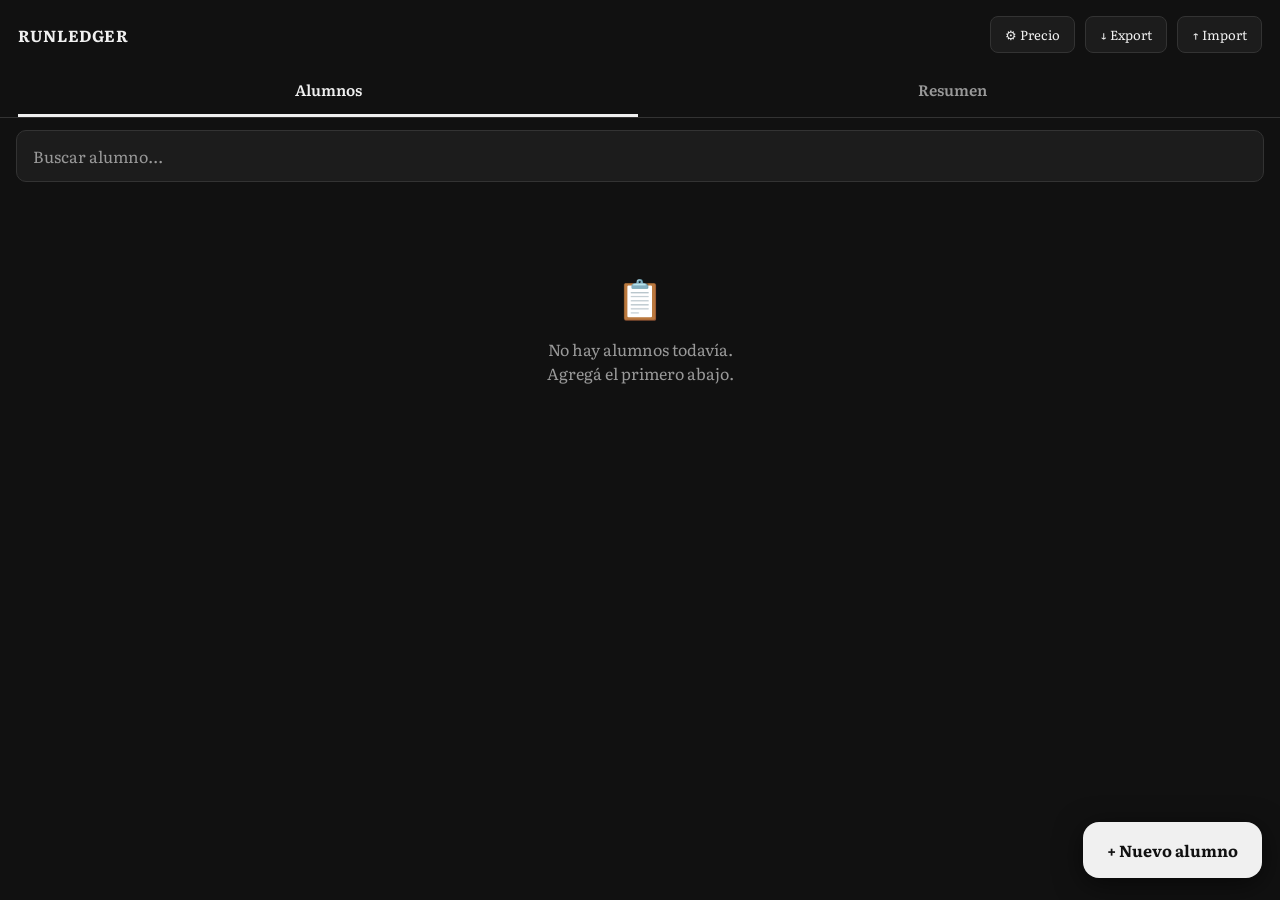
<file: runledger.html>
<!DOCTYPE html>
<html lang="es">
<head>
<meta charset="UTF-8">
<meta name="viewport" content="width=device-width, initial-scale=1.0">
<title>RunLedger</title>
<link rel="preconnect" href="https://fonts.googleapis.com">
<link href="https://fonts.googleapis.com/css2?family=Literata:wght@400;600;700&family=DM+Mono:wght@400;500&display=swap" rel="stylesheet">
<style>
:root {
  --bg:       #111111;
  --surface:  #1c1c1c;
  --surface2: #242424;
  --border:   #333;
  --text:     #f0f0f0;
  --muted:    #999;
  --green:    #4ade80;
  --yellow:   #fbbf24;
  --red:      #f87171;
  --accent:   #f0f0f0;
}

* { box-sizing: border-box; margin: 0; padding: 0; }

body {
  background: var(--bg);
  color: var(--text);
  font-family: 'Literata', Georgia, serif;
  font-size: 17px;
  line-height: 1.5;
  min-height: 100vh;
  padding-bottom: 100px;
}

/* ── HEADER ── */
header {
  background: var(--bg);
  border-bottom: 1px solid var(--border);
  position: sticky;
  top: 0;
  z-index: 20;
  padding: 16px 18px 0;
}

.topbar {
  display: flex;
  align-items: center;
  justify-content: space-between;
  margin-bottom: 14px;
}

.app-name {
  font-family: 'Literata', serif;
  font-size: 1rem;
  font-weight: 700;
  letter-spacing: .04em;
  color: var(--text);
}

.header-actions {
  display: flex;
  gap: 10px;
}

.icon-btn {
  background: var(--surface);
  border: 1px solid var(--border);
  color: var(--text);
  border-radius: 8px;
  padding: 8px 14px;
  font-size: .82rem;
  font-family: 'Literata', serif;
  cursor: pointer;
  transition: background .15s;
  display: flex;
  align-items: center;
  gap: 6px;
}
.icon-btn:hover { background: var(--surface2); }

/* ── TABS ── */
.tabs {
  display: flex;
  gap: 4px;
}

.tab {
  flex: 1;
  text-align: center;
  padding: 12px 0;
  font-size: .95rem;
  font-family: 'Literata', serif;
  font-weight: 600;
  color: var(--muted);
  cursor: pointer;
  border-bottom: 3px solid transparent;
  transition: color .2s, border-color .2s;
  user-select: none;
}

.tab.active {
  color: var(--text);
  border-bottom-color: var(--accent);
}

/* ── SECTIONS ── */
.section { display: none; }
.section.active { display: block; }

/* ── LISTA ALUMNOS ── */
#lista {
  padding: 12px 16px;
  display: flex;
  flex-direction: column;
  gap: 2px;
}

.card {
  background: var(--surface);
  border: 1px solid var(--border);
  border-radius: 12px;
  display: flex;
  align-items: center;
  gap: 12px;
  padding: 14px 16px;
  animation: fadeUp .2s ease both;
}

@keyframes fadeUp {
  from { opacity: 0; transform: translateY(6px); }
  to   { opacity: 1; transform: translateY(0); }
}

/* Punto de estado */
.indicador {
  width: 10px;
  height: 10px;
  border-radius: 50%;
  flex-shrink: 0;
}
.verde    { background: var(--green); }
.amarillo { background: var(--yellow); }
.rojo     { background: var(--red); }

/* Nombre */
.nombre {
  flex: 1;
  font-size: 1.05rem;
  font-weight: 600;
  white-space: nowrap;
  overflow: hidden;
  text-overflow: ellipsis;
  min-width: 0;
}

/* Botones de acción en fila */
.card-actions {
  display: flex;
  gap: 6px;
  flex-shrink: 0;
}

.card-btn {
  width: 110px;
  padding: 9px 0;
  border-radius: 8px;
  border: none;
  font-family: 'Literata', serif;
  font-size: .85rem;
  font-weight: 700;
  cursor: pointer;
  transition: opacity .15s, transform .1s;
  white-space: nowrap;
  text-align: center;
}
.card-btn:active { transform: scale(.95); }

/* Pago */
.card-btn.pagar { background: rgba(74,222,128,.18); color: var(--green); }
.card-btn.pagar:hover { opacity: .8; }
.card-btn.pagar.done {
  background: #222;
  color: #444;
  cursor: default;
}
.card-btn.pagar.done:hover { opacity: 1; }

/* Plan */
.card-btn.plan { background: rgba(167,139,250,.18); color: #c4b5fd; }
.card-btn.plan:hover { opacity: .8; }
.card-btn.plan.done {
  background: #222;
  color: #444;
  cursor: default;
}
.card-btn.plan.done:hover { opacity: 1; }

/* Eliminar */
.card-btn.eliminar {
  width: auto;
  padding: 9px 12px;
  background: transparent;
  color: #444;
  font-weight: 400;
  font-size: .8rem;
}
.card-btn.eliminar:hover { color: var(--red); }

/* ── BUSCADOR ── */
.buscar-wrap {
  padding: 12px 16px 4px;
}

#buscar {
  width: 100%;
  background: var(--surface);
  border: 1px solid var(--border);
  border-radius: 10px;
  padding: 13px 16px;
  font-family: 'Literata', serif;
  font-size: 1rem;
  color: var(--text);
  outline: none;
  transition: border-color .2s;
}
#buscar:focus { border-color: #555; }
#buscar::placeholder { color: var(--muted); }
#buscar::-webkit-search-cancel-button { cursor: pointer; }
.empty {
  text-align: center;
  padding: 70px 24px;
  color: var(--muted);
  font-size: 1rem;
}
.empty-icon { font-size: 2.4rem; display: block; margin-bottom: 12px; }

/* ── FAB ── */
#btn-agregar {
  position: fixed;
  bottom: 22px;
  right: 18px;
  background: var(--accent);
  color: #111;
  border: none;
  border-radius: 16px;
  padding: 16px 24px;
  font-family: 'Literata', serif;
  font-size: 1rem;
  font-weight: 700;
  cursor: pointer;
  box-shadow: 0 6px 28px rgba(0,0,0,.55);
  transition: transform .15s, box-shadow .15s;
  z-index: 30;
}
#btn-agregar:hover { transform: translateY(-2px); box-shadow: 0 8px 32px rgba(0,0,0,.65); }
#btn-agregar:active { transform: scale(.97); }

/* ── RESUMEN ── */
#resumen-content {
  padding: 20px 16px 40px;
}

/* Hoja de papel */
.resumen-papel {
  background: #f9f8f6;
  border-radius: 16px;
  padding: 28px 24px 32px;
  color: #1a1a1a;
  box-shadow: 0 2px 16px rgba(0,0,0,.35);
  position: relative;
  overflow: hidden;
}

/* Línea decorativa superior tipo membrete */
.resumen-papel::before {
  content: '';
  position: absolute;
  top: 0; left: 0; right: 0;
  height: 4px;
  background: linear-gradient(90deg, #1a1a1a 60%, transparent);
}

/* Cabecera del papel */
.r-header {
  display: flex;
  justify-content: space-between;
  align-items: flex-start;
  margin-bottom: 24px;
  padding-bottom: 20px;
  border-bottom: 1.5px solid #1a1a1a;
}

.r-header-left {}

.r-titulo {
  font-size: 1.25rem;
  font-weight: 700;
  color: #1a1a1a;
  line-height: 1.2;
}

.r-subtitulo {
  font-size: .82rem;
  color: #888;
  margin-top: 3px;
}

.r-header-right {
  text-align: right;
}

.r-mes {
  font-size: .78rem;
  color: #888;
  text-transform: uppercase;
  letter-spacing: .07em;
}

.r-mes-valor {
  font-size: 1rem;
  font-weight: 700;
  color: #1a1a1a;
  margin-top: 2px;
}

/* Sección dentro del papel */
.r-seccion {
  margin-bottom: 24px;
}

.r-seccion-titulo {
  font-size: .7rem;
  font-weight: 700;
  color: #aaa;
  text-transform: uppercase;
  letter-spacing: .1em;
  margin-bottom: 10px;
}

.r-fila {
  display: flex;
  justify-content: space-between;
  align-items: baseline;
  padding: 9px 0;
  border-bottom: 1px solid #e8e6e1;
}
.r-fila:last-of-type { border-bottom: none; }

.r-fila-label {
  font-size: .95rem;
  color: #555;
}

.r-fila-valor {
  font-size: 1rem;
  font-weight: 700;
  color: #1a1a1a;
}

/* Colores sobre fondo blanco — bien contrastados */
.r-fila-valor.verde    { color: #16a34a; }
.r-fila-valor.rojo     { color: #dc2626; }
.r-fila-valor.amarillo { color: #b45309; }
.r-fila-valor.violeta  { color: #7c3aed; }

/* Fila destacada (ingreso real) */
.r-fila.destacada .r-fila-label {
  font-weight: 700;
  color: #1a1a1a;
  font-size: 1rem;
}
.r-fila.destacada .r-fila-valor {
  font-size: 1.25rem;
}

/* Barra de progreso sobre papel */
.r-progress-wrap {
  background: #e0ddd8;
  border-radius: 99px;
  height: 5px;
  margin: 14px 0 5px;
  overflow: hidden;
}
.r-progress-bar {
  height: 100%;
  border-radius: 99px;
  transition: width .5s ease;
}
.r-progress-label {
  font-size: .75rem;
  color: #999;
  text-align: right;
}

/* Divisor entre secciones */
.r-divisor {
  border: none;
  border-top: 1px dashed #d0cdc8;
  margin: 20px 0;
}

/* ── MODAL ── */
.overlay {
  display: none;
  position: fixed;
  inset: 0;
  background: rgba(0,0,0,.75);
  z-index: 40;
  align-items: flex-end;
  justify-content: center;
}
.overlay.open { display: flex; }

.modal {
  background: var(--surface);
  border: 1px solid var(--border);
  border-radius: 22px 22px 0 0;
  padding: 30px 20px 40px;
  width: 100%;
  max-width: 500px;
  animation: slideUp .25s ease;
}

@keyframes slideUp {
  from { transform: translateY(50px); opacity: 0; }
  to   { transform: translateY(0);    opacity: 1; }
}

.modal-title {
  font-family: 'DM Mono', monospace;
  font-size: .9rem;
  letter-spacing: .08em;
  margin-bottom: 20px;
}

.modal input {
  width: 100%;
  background: var(--bg);
  border: 1px solid var(--border);
  border-radius: 12px;
  padding: 16px;
  font-family: 'Literata', serif;
  font-size: 1.05rem;
  color: var(--text);
  outline: none;
  margin-bottom: 16px;
  transition: border-color .2s;
}
.modal input:focus { border-color: #555; }
.modal input::placeholder { color: var(--muted); }

.modal-btns {
  display: grid;
  grid-template-columns: 1fr 1fr;
  gap: 10px;
}

.modal-btns button {
  padding: 16px;
  border-radius: 12px;
  border: none;
  font-family: 'Literata', serif;
  font-size: 1rem;
  font-weight: 700;
  cursor: pointer;
  transition: opacity .15s;
}
.modal-btns button:hover { opacity: .85; }

#btn-confirmar { background: var(--accent); color: #111; }
#btn-cancelar  { background: var(--border);  color: var(--text); }

/* ── CONFIRM MODAL ── */
.confirm-overlay {
  display: none;
  position: fixed;
  inset: 0;
  background: rgba(0,0,0,.8);
  z-index: 50;
  align-items: center;
  justify-content: center;
  padding: 20px;
}
.confirm-overlay.open { display: flex; }

.confirm-box {
  background: var(--surface);
  border: 1px solid var(--border);
  border-radius: 18px;
  padding: 28px 24px;
  width: 100%;
  max-width: 360px;
  text-align: center;
  animation: popIn .2s ease;
}

@keyframes popIn {
  from { transform: scale(.92); opacity: 0; }
  to   { transform: scale(1);   opacity: 1; }
}

.confirm-icon  { font-size: 2rem; margin-bottom: 12px; }
.confirm-msg   { font-size: 1.05rem; line-height: 1.5; margin-bottom: 24px; }
.confirm-name  { font-weight: 700; color: var(--green); }

.confirm-btns {
  display: grid;
  grid-template-columns: 1fr 1fr;
  gap: 10px;
}

.confirm-btns button {
  padding: 15px;
  border-radius: 12px;
  border: none;
  font-family: 'Literata', serif;
  font-size: 1rem;
  font-weight: 700;
  cursor: pointer;
}

#confirm-si  { background: var(--green);  color: #111; }
#confirm-no  { background: var(--border); color: var(--text); }
</style>
</head>
<body>

<header>
  <div class="topbar">
    <span class="app-name">RUNLEDGER</span>
    <div class="header-actions">
      <button class="icon-btn" onclick="configurarPrecio()">⚙ Precio</button>
      <button class="icon-btn" onclick="exportar()">↓ Export</button>
      <button class="icon-btn" onclick="document.getElementById('importFile').click()">↑ Import</button>
      <input type="file" id="importFile" hidden accept=".json" onchange="importar(event)">
    </div>
  </div>
  <div class="tabs">
    <div class="tab active" onclick="cambiarTab('alumnos')">Alumnos</div>
    <div class="tab"        onclick="cambiarTab('resumen')">Resumen</div>
  </div>
</header>

<!-- ALUMNOS -->
<div id="alumnos" class="section active">
  <div class="buscar-wrap">
    <input type="search" id="buscar" placeholder="Buscar alumno..." oninput="renderAlumnos()" autocomplete="off" />
  </div>
  <div id="lista"></div>
  <button id="btn-agregar" onclick="abrirModal()">+ Nuevo alumno</button>
</div>

<!-- RESUMEN -->
<div id="resumen" class="section">
  <div id="resumen-content"></div>
</div>

<!-- Modal agregar -->
<div class="overlay" id="overlay">
  <div class="modal">
    <div class="modal-title">NUEVO ALUMNO</div>
    <input type="text" id="input-nombre" placeholder="Nombre completo" maxlength="60" />
    <div class="modal-btns">
      <button id="btn-cancelar" onclick="cerrarModal()">Cancelar</button>
      <button id="btn-confirmar" onclick="confirmarAgregar()">Agregar</button>
    </div>
  </div>
</div>

<!-- Modal confirm pago -->
<div class="confirm-overlay" id="confirm-overlay">
  <div class="confirm-box">
    <div class="confirm-icon">✅</div>
    <div class="confirm-msg">¿Confirmás el pago de<br><span class="confirm-name" id="confirm-nombre"></span>?</div>
    <div class="confirm-btns">
      <button id="confirm-no"  onclick="cerrarConfirm()">No</button>
      <button id="confirm-si"  onclick="ejecutarPago()">Sí, pagó</button>
    </div>
  </div>
</div>

<!-- Modal confirm planificación -->
<div class="confirm-overlay" id="plan-overlay">
  <div class="confirm-box">
    <div class="confirm-icon">📋</div>
    <div class="confirm-msg">¿Confirmás que enviaste la planificación de<br><span class="confirm-name" id="plan-nombre"></span>?</div>
    <div class="confirm-btns">
      <button id="confirm-no" onclick="cerrarPlan()">No</button>
      <button style="background:#a78bfa;color:#111;padding:15px;border-radius:12px;border:none;font-family:'Literata',serif;font-size:1rem;font-weight:700;cursor:pointer;" onclick="ejecutarPlan()">Sí, enviada</button>
    </div>
  </div>
</div>

<script>
// ─── STORAGE ──────────────────────────────────────────────────────────────────
const KEY_DATA   = 'runledger_alumnos';
const KEY_CONFIG = 'runledger_config';

const cargar       = () => JSON.parse(localStorage.getItem(KEY_DATA))   || [];
const guardar      = d => localStorage.setItem(KEY_DATA, JSON.stringify(d));
const cargarConfig = () => JSON.parse(localStorage.getItem(KEY_CONFIG)) || { precio: 0 };
const guardarConfig= c => localStorage.setItem(KEY_CONFIG, JSON.stringify(c));

// ─── TIEMPO ──────────────────────────────────────────────────────────────────
function getMesActual() {
  const d = new Date();
  return `${d.getFullYear()}-${String(d.getMonth()+1).padStart(2,'0')}`;
}
const getDia = () => new Date().getDate();

function formatMesLabel(ym) {
  if (!ym) return 'sin pagos';
  const [y, m] = ym.split('-');
  const nombres = ['Enero','Febrero','Marzo','Abril','Mayo','Junio',
                   'Julio','Agosto','Septiembre','Octubre','Noviembre','Diciembre'];
  return `${nombres[+m-1]} ${y}`;
}

// ─── ESTADO ──────────────────────────────────────────────────────────────────
function getEstado(a) {
  if (a.ultimoMesPagado === getMesActual()) return 'verde';
  return getDia() <= 10 ? 'amarillo' : 'rojo';
}

const ESTADO_LABEL = { verde: 'Al día', amarillo: 'Pendiente', rojo: 'Vencido' };
const ESTADO_ORDER = { rojo: 0, amarillo: 1, verde: 2 };

// ─── DATOS ───────────────────────────────────────────────────────────────────
function agregarAlumno(nombre) {
  const data = cargar();
  data.push({
    id: Date.now(),
    nombre: nombre.trim(),
    fechaAlta: new Date().toISOString().slice(0,10),
    ultimoMesPagado: null,
    ultimoPlanMes: null
  });
  guardar(data);
}

function eliminarAlumno(id) {
  guardar(cargar().filter(a => a.id !== id));
}

function pagarAlumno(id) {
  const data = cargar();
  const a = data.find(x => x.id === id);
  if (!a || a.ultimoMesPagado === getMesActual()) return;
  a.ultimoMesPagado = getMesActual();
  guardar(data);
}

function enviarPlan(id) {
  const data = cargar();
  const a = data.find(x => x.id === id);
  if (!a || a.ultimoPlanMes === getMesActual()) return;
  a.ultimoPlanMes = getMesActual();
  guardar(data);
}

// ─── RENDER ALUMNOS ──────────────────────────────────────────────────────────
function renderAlumnos() {
  const data  = cargar();
  const lista = document.getElementById('lista');
  const mes   = getMesActual();

  if (!data.length) {
    lista.innerHTML = `<div class="empty">
      <span class="empty-icon">📋</span>
      No hay alumnos todavía.<br>Agregá el primero abajo.
    </div>`;
    return;
  }

  const query  = (document.getElementById('buscar')?.value || '').toLowerCase().trim();
  const sorted = [...data]
    .filter(a => !query || a.nombre.toLowerCase().includes(query))
    .sort((a, b) => a.nombre.localeCompare(b.nombre, 'es', { sensitivity: 'base' }));

  if (!sorted.length) {
    lista.innerHTML = `<div class="empty">
      <span class="empty-icon">🔍</span>
      No se encontró "${esc(query)}"
    </div>`;
    return;
  }

  lista.innerHTML = sorted.map(a => {
    const est         = getEstado(a);
    const pagado      = a.ultimoMesPagado === mes;
    const planEnviada = (a.ultimoPlanMes || null) === mes;

    return `
      <div class="card">
        <div class="indicador ${est}"></div>
        <span class="nombre">${esc(a.nombre)}</span>
        <div class="card-actions">
          <button class="card-btn pagar ${pagado ? 'done' : ''}"
            onclick="${pagado ? '' : `pedirConfirmPago(${a.id}, '${esc(a.nombre)}')`}">
            ${pagado ? 'Pagado' : 'Pago'}
          </button>
          <button class="card-btn plan ${planEnviada ? 'done' : ''}"
            onclick="${planEnviada ? '' : `confirmarPlan(${a.id}, '${esc(a.nombre)}')`}">
            ${planEnviada ? 'Plan ✔' : 'Planificación'}
          </button>
          <button class="card-btn eliminar"
            onclick="pedirEliminar(${a.id}, '${esc(a.nombre)}')">
            Eliminar
          </button>
        </div>
      </div>`;
  }).join('');
}

// ─── RENDER RESUMEN ──────────────────────────────────────────────────────────
function renderResumen() {
  const data   = cargar();
  const config = cargarConfig();
  const precio = config.precio || 0;
  const mes    = getMesActual();

  const total        = data.length;
  const pagaron      = data.filter(a => a.ultimoMesPagado === mes).length;
  const deben        = total - pagaron;
  const planEnviadas = data.filter(a => (a.ultimoPlanMes || null) === mes).length;
  const planPend     = total - planEnviadas;
  const esperado     = total   * precio;
  const ingresado    = pagaron * precio;
  const faltante     = esperado - ingresado;
  const pct          = total ? Math.round((pagaron      / total) * 100) : 0;
  const pctPlan      = total ? Math.round((planEnviadas / total) * 100) : 0;

  const $ = n => precio > 0 ? '$' + n.toLocaleString('es-AR') : '—';

  document.getElementById('resumen-content').innerHTML = `
    <div class="resumen-papel">

      <!-- MEMBRETE -->
      <div class="r-header">
        <div class="r-header-left">
          <div class="r-titulo">Resumen mensual</div>
          <div class="r-subtitulo">${total} alumno${total !== 1 ? 's' : ''} registrado${total !== 1 ? 's' : ''}</div>
        </div>
        <div class="r-header-right">
          <div class="r-mes">Período</div>
          <div class="r-mes-valor">${formatMesLabel(mes)}</div>
        </div>
      </div>

      <!-- COBROS -->
      <div class="r-seccion">
        <div class="r-seccion-titulo">Cobros</div>
        <div class="r-fila destacada">
          <span class="r-fila-label">Ingreso real</span>
          <span class="r-fila-valor">${$(ingresado)}</span>
        </div>
        <div class="r-fila">
          <span class="r-fila-label">Ingreso esperado</span>
          <span class="r-fila-valor">${$(esperado)}</span>
        </div>
        <div class="r-fila">
          <span class="r-fila-label">Faltante</span>
          <span class="r-fila-valor">${$(faltante)}</span>
        </div>
        <div class="r-progress-wrap">
          <div class="r-progress-bar" style="width:${pct}%;background:#16a34a"></div>
        </div>
        <div class="r-progress-label">${pagaron} de ${total} pagaron · ${pct}%</div>
      </div>

      <hr class="r-divisor">

      <!-- ALUMNOS -->
      <div class="r-seccion">
        <div class="r-seccion-titulo">Alumnos</div>
        <div class="r-fila">
          <span class="r-fila-label">Al día</span>
          <span class="r-fila-valor">${pagaron}</span>
        </div>
        <div class="r-fila">
          <span class="r-fila-label">Deben</span>
          <span class="r-fila-valor">${deben}</span>
        </div>
      </div>

      <hr class="r-divisor">

      <!-- PLANIFICACIONES -->
      <div class="r-seccion">
        <div class="r-seccion-titulo">Planificaciones</div>
        <div class="r-fila">
          <span class="r-fila-label">Enviadas</span>
          <span class="r-fila-valor">${planEnviadas}</span>
        </div>
        <div class="r-fila">
          <span class="r-fila-label">Pendientes</span>
          <span class="r-fila-valor">${planPend}</span>
        </div>
        <div class="r-progress-wrap">
          <div class="r-progress-bar" style="width:${pctPlan}%;background:#7c3aed"></div>
        </div>
        <div class="r-progress-label">${planEnviadas} de ${total} enviadas · ${pctPlan}%</div>
      </div>

    </div>
  `;
}

function render() {
  renderAlumnos();
  renderResumen();
}

// ─── MODAL AGREGAR ───────────────────────────────────────────────────────────
function abrirModal() {
  document.getElementById('input-nombre').value = '';
  document.getElementById('overlay').classList.add('open');
  setTimeout(() => document.getElementById('input-nombre').focus(), 120);
}

function cerrarModal() {
  document.getElementById('overlay').classList.remove('open');
}

function confirmarAgregar() {
  const nombre = document.getElementById('input-nombre').value.trim();
  if (!nombre) { document.getElementById('input-nombre').focus(); return; }
  agregarAlumno(nombre);
  cerrarModal();
  render();
}

document.getElementById('input-nombre').addEventListener('keydown', e => {
  if (e.key === 'Enter') confirmarAgregar();
});

document.getElementById('overlay').addEventListener('click', e => {
  if (e.target === document.getElementById('overlay')) cerrarModal();
});

// ─── CONFIRM PAGO ────────────────────────────────────────────────────────────
let _pagoId = null;

function pedirConfirmPago(id, nombre) {
  _pagoId = id;
  document.getElementById('confirm-nombre').textContent = nombre;
  document.getElementById('confirm-overlay').classList.add('open');
}

function cerrarConfirm() {
  _pagoId = null;
  document.getElementById('confirm-overlay').classList.remove('open');
}

function ejecutarPago() {
  if (_pagoId !== null) { pagarAlumno(_pagoId); render(); }
  cerrarConfirm();
}

// ─── CONFIRM PLAN ────────────────────────────────────────────────────────────
let _planId = null;

function confirmarPlan(id, nombre) {
  _planId = id;
  document.getElementById('plan-nombre').textContent = nombre;
  document.getElementById('plan-overlay').classList.add('open');
}

function cerrarPlan() {
  _planId = null;
  document.getElementById('plan-overlay').classList.remove('open');
}

function ejecutarPlan() {
  if (_planId !== null) { enviarPlan(_planId); render(); }
  cerrarPlan();
}

// ─── ELIMINAR ────────────────────────────────────────────────────────────────
function pedirEliminar(id, nombre) {
  if (confirm(`¿Eliminar a ${nombre}?`)) {
    eliminarAlumno(id);
    render();
  }
}

// ─── TABS ────────────────────────────────────────────────────────────────────
function cambiarTab(tab) {
  document.querySelectorAll('.section').forEach(s => s.classList.remove('active'));
  document.querySelectorAll('.tab').forEach(t => t.classList.remove('active'));
  document.getElementById(tab).classList.add('active');
  document.querySelector(`.tab[onclick="cambiarTab('${tab}')"]`).classList.add('active');
}

// ─── PRECIO ──────────────────────────────────────────────────────────────────
function configurarPrecio() {
  const config = cargarConfig();
  const nuevo  = prompt('Precio mensual por alumno ($):', config.precio || '');
  if (nuevo === null) return;
  guardarConfig({ precio: Number(nuevo) });
  render();
}

// ─── EXPORT / IMPORT ─────────────────────────────────────────────────────────
function exportar() {
  const blob = new Blob([JSON.stringify(cargar(), null, 2)], { type: 'application/json' });
  const a    = document.createElement('a');
  a.href     = URL.createObjectURL(blob);
  a.download = `runledger_backup_${getMesActual()}.json`;
  a.click();
}

function importar(e) {
  const file = e.target.files[0];
  if (!file) return;
  const reader = new FileReader();
  reader.onload = () => {
    try {
      guardar(JSON.parse(reader.result));
      render();
    } catch { alert('Archivo inválido.'); }
  };
  reader.readAsText(file);
  e.target.value = '';
}

// ─── UTIL ────────────────────────────────────────────────────────────────────
function esc(s) {
  const d = document.createElement('div');
  d.textContent = s;
  return d.innerHTML;
}

// ─── INIT ────────────────────────────────────────────────────────────────────
render();
</script>
</body>
</html>
</file>
